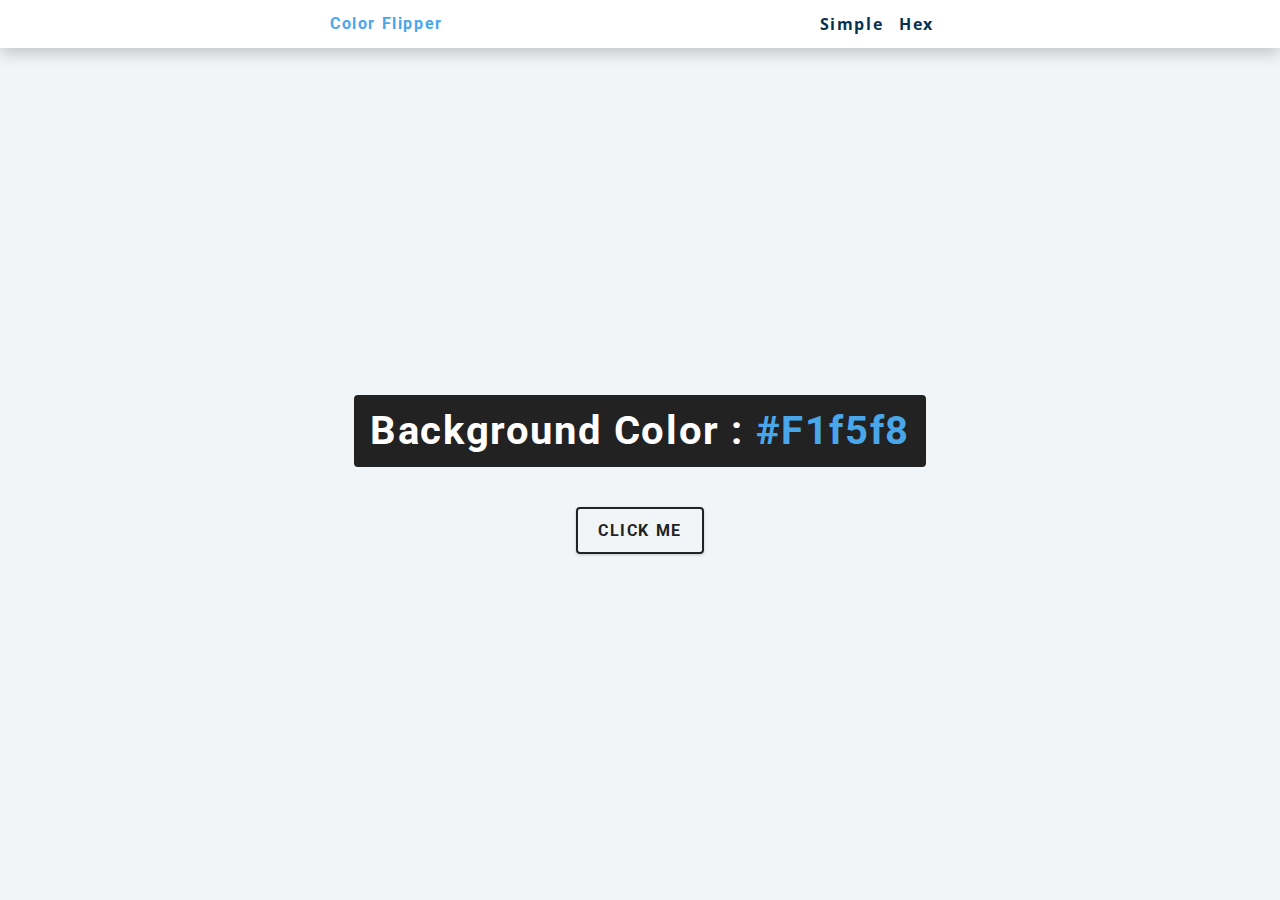
<file: Color_Filpper/index.html>
<!DOCTYPE html>
<html lang="en">

<head>
    <meta charset="UTF-8" />
    <meta name="viewport" content="width=device-width, initial-scale=1.0" />
    <title>Color Flipper || Simple</title>

    <!-- styles -->
    <link rel="stylesheet" href="style.css" />
</head>

<body>
    <nav>
        <div class="nav-center">
            <h4>color flipper</h4>
            <ul class="nav-links">
                <li><a href="index.html">simple</a></li>
                <li><a href="hex.html">hex</a></li>
            </ul>
        </div>
    </nav>
    <main>
        <div class="container">
            <h2>background color : <span class="color">#f1f5f8</span></h2>
            <button class="btn btn-hero" id="btn">click me</button>
        </div>
    </main>
    <!-- javascript -->
    <script src="main.js"></script>
</body>

</html>
</file>
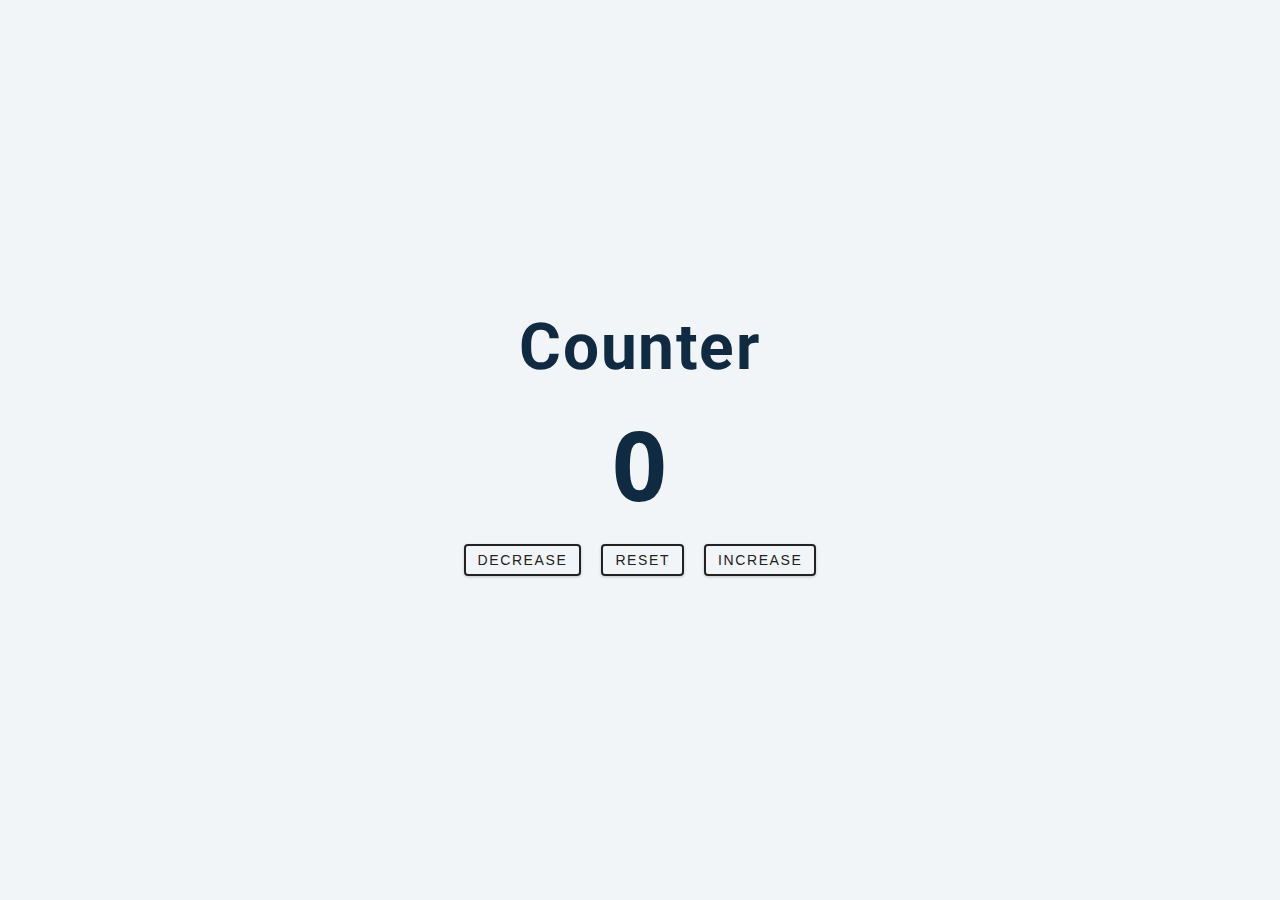
<file: Counter/index.html>
<!DOCTYPE html>
<html lang="en">

<head>
    <meta charset="UTF-8">
    <meta name="viewport" content="width=device-width, initial-scale=1.0">
    <title>Counter</title>
    <!-- Style -->
    <link rel="stylesheet" href="style.css">
</head>

<body>
    <main>
        <div class="container">
            <h1>
                Counter
            </h1>
            <span id="value">0</span>
            <div class="button-container">
                <button class="btn decrease">decrease</button>
                <button class="btn reset">reset</button>
                <button class="btn increase">increase</button>
            </div>
        </div>
    </main>
    <!-- Scripts -->
    <script src="main.js"></script>
</body>

</html>
</file>
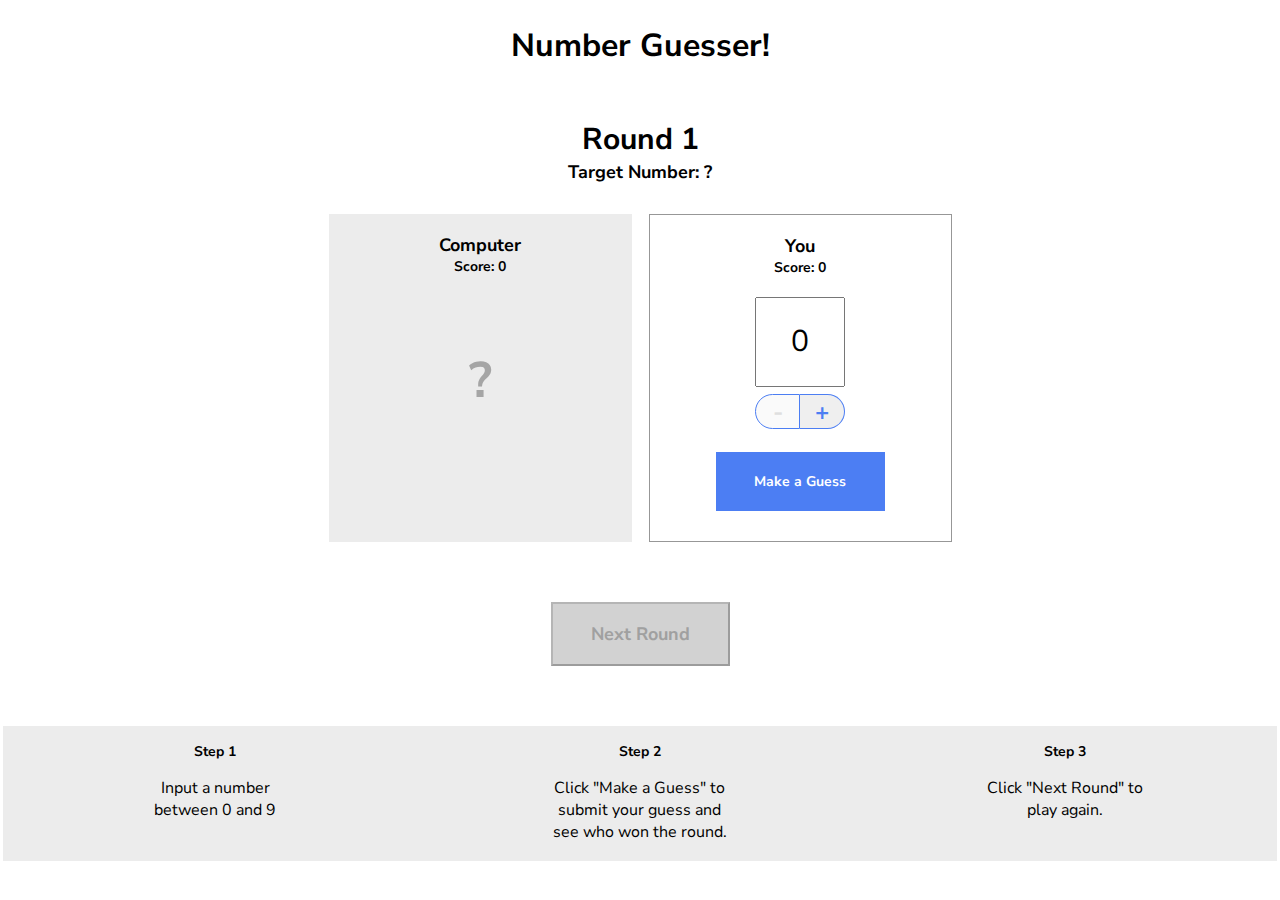
<file: Guess_number_gui/index.html>
<!doctype html>

<html>

<head>
    <title>Number Guesser</title>
    <link href="https://fonts.googleapis.com/css?family=Nunito+Sans:400,700" rel="stylesheet">
    <link rel="stylesheet" href="./style.css">
</head>

<body>
    <div class="game-container">
        <header>
            <h1>Number Guesser!</h1>
        </header>

        <div class="rounds">
            <p class="round-label">Round <span id="round-number">1</span></p>
            <p class="guess-label">Target Number: <span id="target-number">?</span></p>
        </div>

        <div class="guessing-area">
            <div class="guess computer-guess">
                <div class="guess-title">
                    <p class="guess-label">Computer</p>
                    <p class="score-label">Score: <span id="computer-score">0</span></p>
                </div>
                <p id="computer-guess">?</p>
                <p class="winning-text" id="computer-wins"></p>
            </div>
            <div class="guess human-guess">
                <div class="guess-title">
                    <p class="guess-label">You</p>
                    <p class="score-label">Score: <span id="human-score">0</span></p>
                </div>
                <input type="number" id="human-guess" min=0 max=9 value=0>
                <div class="number-controls">
                    <button class="number-control left" id="subtract" disabled>-</button>
                    <button class="number-control right" id="add">+</button>
                </div>
                <button class="button" id="guess">Make a Guess</button>
            </div>
        </div>

        <div class="next-round-container">
            <button class="button" id="next-round" disabled>Next Round</button>
        </div>

    </div>

    <div class="instructions">
        <div class="instruction">
            <h3>Step 1</h3>
            <p>Input a number between 0 and 9</p>
        </div>
        <div class="instruction">
            <h3>Step 2</h3>
            <p>Click "Make a Guess" to submit your guess and see who won the round.</p>
        </div>
        <div class="instruction">
            <h3>Step 3</h3>
            <p>Click "Next Round" to play again.</p>
        </div>
    </div>

    <script src="./script.js"></script>
    <script src="./game.js"></script>
</body>

</html>
</file>
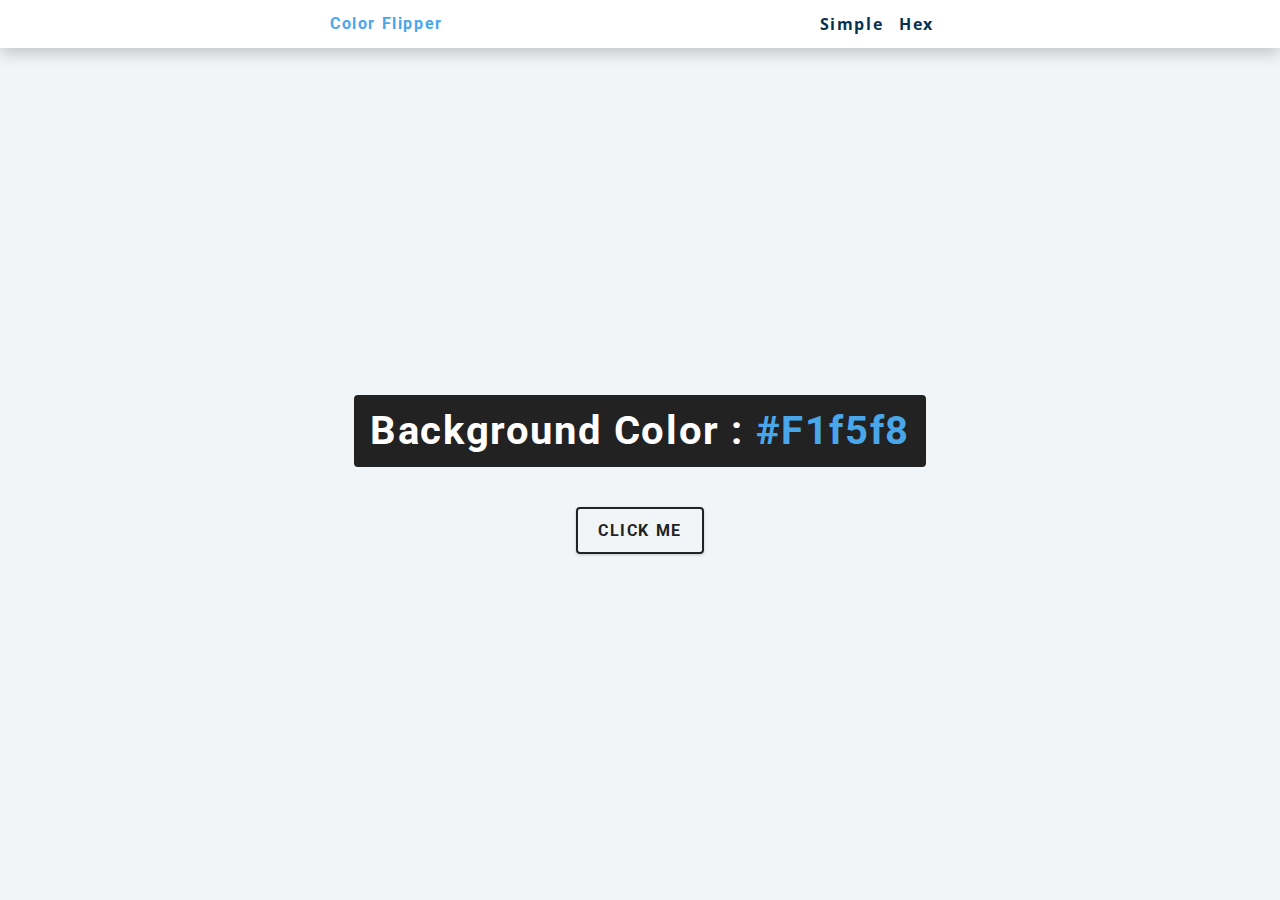
<file: Color_Filpper/hex.html>
<!DOCTYPE html>
<html lang="en">

<head>
    <meta charset="UTF-8" />
    <meta name="viewport" content="width=device-width, initial-scale=1.0" />
    <title>Color Flipper || Simple</title>

    <!-- styles -->
    <link rel="stylesheet" href="style.css" />
</head>

<body>
    <nav>
        <div class="nav-center">
            <h4>color flipper</h4>
            <ul class="nav-links">
                <li><a href="index.html">simple</a></li>
                <li><a href="hex.html">hex</a></li>
            </ul>
        </div>
    </nav>
    <main>
        <div class="container">
            <h2>background color : <span class="color">#f1f5f8</span></h2>
            <button class="btn btn-hero" id="btn">click me</button>
        </div>
    </main>
    <!-- javascript -->
    <script src="hex.js"></script>
</body>

</html>
</file>
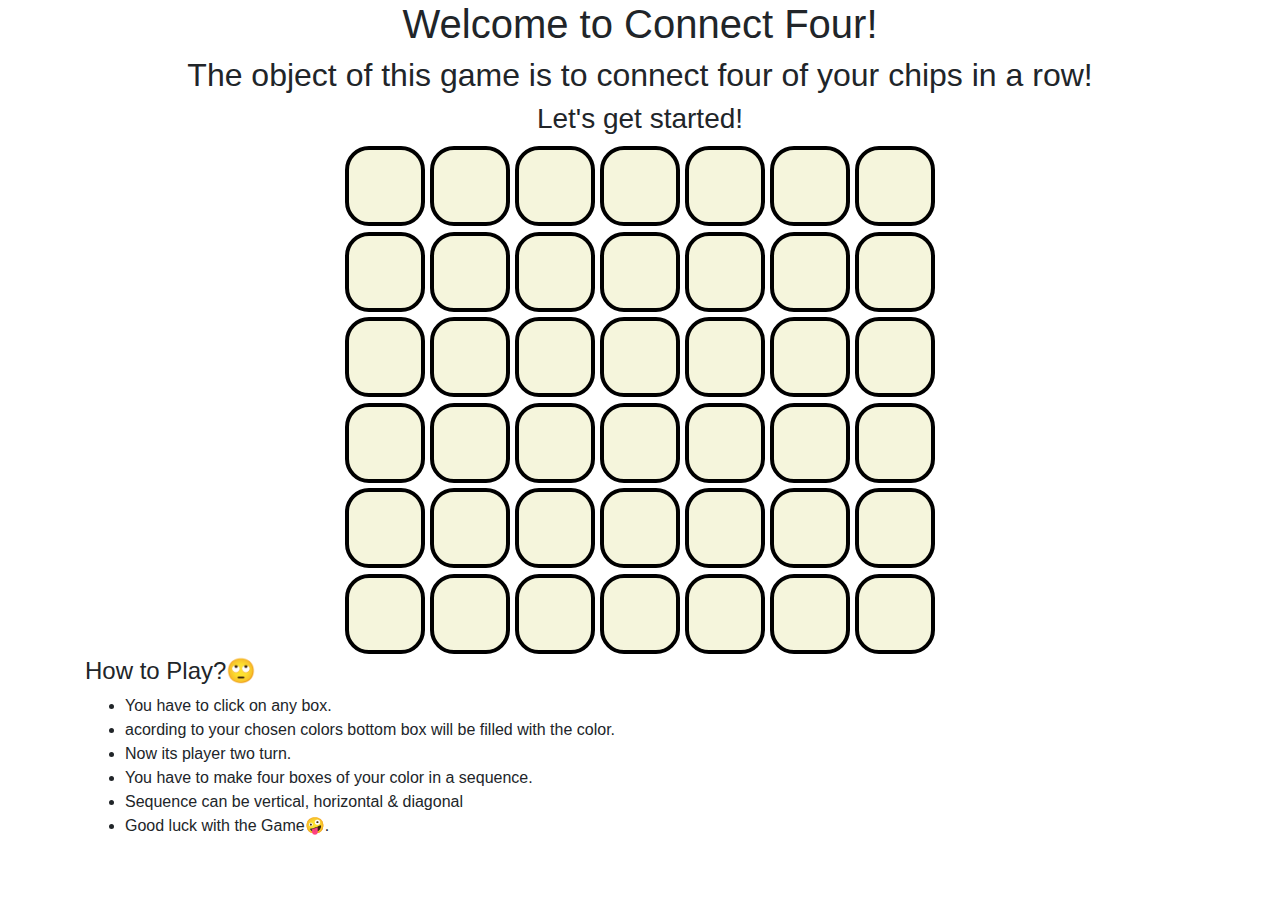
<file: Connect_four/html.html>
<!DOCTYPE html>
<html lang="en">
<head>
    <meta charset="UTF-8">
    <meta name="viewport" content="width=device-width, initial-scale=1.0">
    <meta http-equiv="X-UA-Compatible" content="ie=edge">


    <link rel="stylesheet" href="style.css">
    <link rel="stylesheet" href="https://stackpath.bootstrapcdn.com/bootstrap/4.4.1/css/bootstrap.min.css" integrity="sha384-Vkoo8x4CGsO3+Hhxv8T/Q5PaXtkKtu6ug5TOeNV6gBiFeWPGFN9MuhOf23Q9Ifjh" crossorigin="anonymous">
    

    <title>Document</title>
</head>
<body>
    <div class="container" align='center'>
        <h1>Welcome to Connect Four!</h1>
        <h2>The object of this game is to connect four of your chips in a row!</h2>
        <h3>Let's get started!</h3>
          <table class="board">
          <tr>
            <td><button type="button"></button></td>
            <td><button type="button"></button></td>
            <td><button type="button"></button></td>
            <td><button type="button"></button></td>
            <td><button type="button"></button></td>
            <td><button type="button"></button></td>
            <td><button type="button"></button></td>
          </tr>
          <tr>
            <td><button type="button"></button></td>
            <td><button type="button"></button></td>
            <td><button type="button"></button></td>
            <td><button type="button"></button></td>
            <td><button type="button"></button></td>
            <td><button type="button"></button></td>
            <td><button type="button"></button></td>
          </tr>
          <tr>
            <td><button type="button"></button></td>
            <td><button type="button"></button></td>
            <td><button type="button"></button></td>
            <td><button type="button"></button></td>
            <td><button type="button"></button></td>
            <td><button type="button"></button></td>
            <td><button type="button"></button></td>
          </tr>
          <tr>
            <td><button type="button"></button></td>
            <td><button type="button"></button></td>
            <td><button type="button"></button></td>
            <td><button type="button"></button></td>
            <td><button type="button"></button></td>
            <td><button type="button"></button></td>
            <td><button type="button"></button></td>
          </tr>
          <tr>
            <td><button type="button"></button></td>
            <td><button type="button"></button></td>
            <td><button type="button"></button></td>
            <td><button type="button"></button></td>
            <td><button type="button"></button></td>
            <td><button type="button"></button></td>
            <td><button type="button"></button></td>
          </tr>
          <tr>
            <td><button type="button"></button></td>
            <td><button type="button"></button></td>
            <td><button type="button"></button></td>
            <td><button type="button"></button></td>
            <td><button type="button"></button></td>
            <td><button type="button"></button></td>
            <td><button type="button"></button></td>
          </tr>
      </table>
    </div>
    <div class="container">
      <h4>How to Play?🙄</h4>
      <ul>
          <li>You have to click on any box.</li>
          <li>acording to your chosen colors bottom box will be filled with the color.</li>
          <li>Now its player two turn.</li>
          <li>You have to make four boxes of your color in a sequence.</li>
          <li>Sequence can be vertical, horizontal & diagonal</li>
          <li>Good luck with the Game🤪.</li>
      </ul>
    </div>
      
  
      <script
      src="https://code.jquery.com/jquery-3.1.1.min.js"
      integrity="sha256-hVVnYaiADRTO2PzUGmuLJr8BLUSjGIZsDYGmIJLv2b8="
      crossorigin="anonymous">
      </script>
      <script src='script.js'>
  
      </script>
    
</body>
</html>
</file>
<file: Color_Filpper/style.css>
/*
=============== 
Fonts
===============
*/
@import url("https://fonts.googleapis.com/css?family=Open+Sans|Roboto:400,700&display=swap");

/*
=============== 
Variables
===============
*/

:root {
  /* dark shades of primary color*/
  --clr-primary-1: hsl(205, 86%, 17%);
  --clr-primary-2: hsl(205, 77%, 27%);
  --clr-primary-3: hsl(205, 72%, 37%);
  --clr-primary-4: hsl(205, 63%, 48%);
  /* primary/main color */
  --clr-primary-5: hsl(205, 78%, 60%);
  /* lighter shades of primary color */
  --clr-primary-6: hsl(205, 89%, 70%);
  --clr-primary-7: hsl(205, 90%, 76%);
  --clr-primary-8: hsl(205, 86%, 81%);
  --clr-primary-9: hsl(205, 90%, 88%);
  --clr-primary-10: hsl(205, 100%, 96%);
  /* darkest grey - used for headings */
  --clr-grey-1: hsl(209, 61%, 16%);
  --clr-grey-2: hsl(211, 39%, 23%);
  --clr-grey-3: hsl(209, 34%, 30%);
  --clr-grey-4: hsl(209, 28%, 39%);
  /* grey used for paragraphs */
  --clr-grey-5: hsl(210, 22%, 49%);
  --clr-grey-6: hsl(209, 23%, 60%);
  --clr-grey-7: hsl(211, 27%, 70%);
  --clr-grey-8: hsl(210, 31%, 80%);
  --clr-grey-9: hsl(212, 33%, 89%);
  --clr-grey-10: hsl(210, 36%, 96%);
  --clr-white: #fff;
  --clr-red-dark: hsl(360, 67%, 44%);
  --clr-red-light: hsl(360, 71%, 66%);
  --clr-green-dark: hsl(125, 67%, 44%);
  --clr-green-light: hsl(125, 71%, 66%);
  --clr-black: #222;
  --ff-primary: "Roboto", sans-serif;
  --ff-secondary: "Open Sans", sans-serif;
  --transition: all 0.3s linear;
  --spacing: 0.1rem;
  --radius: 0.25rem;
  --light-shadow: 0 5px 15px rgba(0, 0, 0, 0.1);
  --dark-shadow: 0 5px 15px rgba(0, 0, 0, 0.2);
  --max-width: 1170px;
  --fixed-width: 620px;
}
/*
=============== 
Global Styles
===============
*/

*,
::after,
::before {
  margin: 0;
  padding: 0;
  box-sizing: border-box;
}
body {
  font-family: var(--ff-secondary);
  background: var(--clr-grey-10);
  color: var(--clr-grey-1);
  line-height: 1.5;
  font-size: 0.875rem;
}
ul {
  list-style-type: none;
}
a {
  text-decoration: none;
}
h1,
h2,
h3,
h4 {
  letter-spacing: var(--spacing);
  text-transform: capitalize;
  line-height: 1.25;
  margin-bottom: 0.75rem;
  font-family: var(--ff-primary);
}
h1 {
  font-size: 3rem;
}
h2 {
  font-size: 2rem;
}
h3 {
  font-size: 1.25rem;
}
h4 {
  font-size: 0.875rem;
}
p {
  margin-bottom: 1.25rem;
  color: var(--clr-grey-5);
}
@media screen and (min-width: 800px) {
  h1 {
    font-size: 4rem;
  }
  h2 {
    font-size: 2.5rem;
  }
  h3 {
    font-size: 1.75rem;
  }
  h4 {
    font-size: 1rem;
  }
  body {
    font-size: 1rem;
  }
  h1,
  h2,
  h3,
  h4 {
    line-height: 1;
  }
}
/*  global classes */

/* section */
.section {
  padding: 5rem 0;
}

.section-center {
  width: 90vw;
  margin: 0 auto;
  max-width: 1170px;
}
@media screen and (min-width: 992px) {
  .section-center {
    width: 95vw;
  }
}
main {
  min-height: 100vh;
  display: grid;
  place-items: center;
}

/*
=============== 
Nav
===============
*/
nav {
  background: var(--clr-white);
  height: 3rem;
  display: grid;
  align-items: center;
  box-shadow: var(--dark-shadow);
}
.nav-center {
  width: 90vw;
  max-width: var(--fixed-width);
  margin: 0 auto;
  display: flex;
  align-items: center;
  justify-content: space-between;
}
.nav-center h4 {
  margin-bottom: 0;
  color: var(--clr-primary-5);
}
.nav-links {
  display: flex;
}
nav a {
  text-transform: capitalize;
  font-weight: 700;
  font-size: 1rem;
  color: var(--clr-primary-1);
  letter-spacing: var(--spacing);
  margin-right: 1rem;
}
nav a:hover {
  color: var(--clr-primary-5);
}
/*
=============== 
Container
===============
*/
main {
  min-height: calc(100vh - 3rem);
  display: grid;
  place-items: center;
}
.container {
  text-align: center;
}
.container h2 {
  background: var(--clr-black);
  color: var(--clr-white);
  padding: 1rem;
  border-radius: var(--radius);
  margin-bottom: 2.5rem;
}
.color {
  color: var(--clr-primary-5);
}
.btn-hero {
  font-family: var(--ff-primary);
  text-transform: uppercase;
  background: transparent;
  color: var(--clr-black);
  letter-spacing: var(--spacing);
  display: inline-block;
  font-weight: 700;
  transition: var(--transition);
  border: 2px solid var(--clr-black);
  cursor: pointer;
  box-shadow: 0 1px 3px rgba(0, 0, 0, 0.2);
  border-radius: var(--radius);
  font-size: 1rem;
  padding: 0.75rem 1.25rem;
}
.btn-hero:hover {
  color: var(--clr-white);
  background: var(--clr-black);
}
</file>
<file: Counter/style.css>
/*
=============== 
Fonts
===============
*/
@import url("https://fonts.googleapis.com/css?family=Open+Sans|Roboto:400,700&display=swap");

/*
=============== 
Variables
===============
*/

:root {
  /* dark shades of primary color*/
  --clr-primary-1: hsl(205, 86%, 17%);
  --clr-primary-2: hsl(205, 77%, 27%);
  --clr-primary-3: hsl(205, 72%, 37%);
  --clr-primary-4: hsl(205, 63%, 48%);
  /* primary/main color */
  --clr-primary-5: hsl(205, 78%, 60%);
  /* lighter shades of primary color */
  --clr-primary-6: hsl(205, 89%, 70%);
  --clr-primary-7: hsl(205, 90%, 76%);
  --clr-primary-8: hsl(205, 86%, 81%);
  --clr-primary-9: hsl(205, 90%, 88%);
  --clr-primary-10: hsl(205, 100%, 96%);
  /* darkest grey - used for headings */
  --clr-grey-1: hsl(209, 61%, 16%);
  --clr-grey-2: hsl(211, 39%, 23%);
  --clr-grey-3: hsl(209, 34%, 30%);
  --clr-grey-4: hsl(209, 28%, 39%);
  /* grey used for paragraphs */
  --clr-grey-5: hsl(210, 22%, 49%);
  --clr-grey-6: hsl(209, 23%, 60%);
  --clr-grey-7: hsl(211, 27%, 70%);
  --clr-grey-8: hsl(210, 31%, 80%);
  --clr-grey-9: hsl(212, 33%, 89%);
  --clr-grey-10: hsl(210, 36%, 96%);
  --clr-white: #fff;
  --clr-red-dark: hsl(360, 67%, 44%);
  --clr-red-light: hsl(360, 71%, 66%);
  --clr-green-dark: hsl(125, 67%, 44%);
  --clr-green-light: hsl(125, 71%, 66%);
  --clr-black: #222;
  --ff-primary: "Roboto", sans-serif;
  --ff-secondary: "Open Sans", sans-serif;
  --transition: all 0.3s linear;
  --spacing: 0.1rem;
  --radius: 0.25rem;
  --light-shadow: 0 5px 15px rgba(0, 0, 0, 0.1);
  --dark-shadow: 0 5px 15px rgba(0, 0, 0, 0.2);
  --max-width: 1170px;
  --fixed-width: 620px;
}
/*
=============== 
Global Styles
===============
*/

*,
::after,
::before {
  margin: 0;
  padding: 0;
  box-sizing: border-box;
}
body {
  font-family: var(--ff-secondary);
  background: var(--clr-grey-10);
  color: var(--clr-grey-1);
  line-height: 1.5;
  font-size: 0.875rem;
}
ul {
  list-style-type: none;
}
a {
  text-decoration: none;
}
h1,
h2,
h3,
h4 {
  letter-spacing: var(--spacing);
  text-transform: capitalize;
  line-height: 1.25;
  margin-bottom: 0.75rem;
  font-family: var(--ff-primary);
}
h1 {
  font-size: 3rem;
}
h2 {
  font-size: 2rem;
}
h3 {
  font-size: 1.25rem;
}
h4 {
  font-size: 0.875rem;
}
p {
  margin-bottom: 1.25rem;
  color: var(--clr-grey-5);
}
@media screen and (min-width: 800px) {
  h1 {
    font-size: 4rem;
  }
  h2 {
    font-size: 2.5rem;
  }
  h3 {
    font-size: 1.75rem;
  }
  h4 {
    font-size: 1rem;
  }
  body {
    font-size: 1rem;
  }
  h1,
  h2,
  h3,
  h4 {
    line-height: 1;
  }
}
/*  global classes */

/* section */
.section {
  padding: 5rem 0;
}

.section-center {
  width: 90vw;
  margin: 0 auto;
  max-width: 1170px;
}
@media screen and (min-width: 992px) {
  .section-center {
    width: 95vw;
  }
}
main {
  min-height: 100vh;
  display: grid;
  place-items: center;
}

/*
=============== 
Counter
===============
*/

main {
  min-height: 100vh;
  display: grid;
  place-items: center;
}
.container {
  text-align: center;
}
#value {
  font-size: 6rem;
  font-weight: bold;
}
.btn {
  text-transform: uppercase;
  background: transparent;
  color: var(--clr-black);
  padding: 0.375rem 0.75rem;
  letter-spacing: var(--spacing);
  display: inline-block;
  transition: var(--transition);
  font-size: 0.875rem;
  border: 2px solid var(--clr-black);
  cursor: pointer;
  box-shadow: 0 1px 3px rgba(0, 0, 0, 0.2);
  border-radius: var(--radius);
  margin: 0.5rem;
}
.btn:hover {
  color: var(--clr-white);
  background: var(--clr-black);
}
</file>
<file: Guess_number_gui/style.css>
* {
    font-family: 'Nunito Sans';
    box-sizing: border-box;
  }
  
  body {
    margin: 0 auto;
    padding: 3px;
    background-color: #fff;
  }
  
  .game-container {
    max-width: 640px;
    margin: 0 auto;
    text-align: center;
  }
  
  header {
    display: flex;
    justify-content: center
  }
  
  .rounds {
    display: flex;
    flex-direction: column;
    align-items: center;
    margin-bottom: 30px;
  }
  
  .round-label {
    font-size: 30px;
    font-weight: 700;
    margin-bottom: 0px;
  }
  
  .guess {
    min-width: 303px;
    height: 328px;
    display: flex;
    flex-direction: column;
    align-items: center;
    padding: 19px;
  }
  
  .guessing-area {
    display: flex;
    justify-content: space-around;
    align-items: flex-start;
    margin-bottom: 60px;
  }
  
  .guess-title {
    display: flex;
    flex-direction: column;
    align-items: center;
    justify-content: flex-start;
    margin-bottom: 20px;
  }
  
  .guess-label {
    font-size: 18px;
    font-weight: 700;
    margin: 0;
  }
  
  .score-label {
    font-size: 14px;
    font-weight: 700;
    margin: 0;
  }
  
  .target-guess {
    display: flex;
    flex-direction: column;
    align-items: center;
    justify-content: flex-start;
  }
  
  .computer-guess {
    background-color: #ececec;
  }
  
  #computer-guess {
    font-size: 50px;
    font-weight: 700;
    color: #a5a5a5;
  }
  
  .human-guess {
    border: 1px solid #979797;
  }
  
  .guess input {
    height: 90px;
    width: 90px;
    font-size: 30px;
    text-align: center;
    margin: 0 auto;
    margin-bottom: 7px;
  }
  
  .number-controls {
    font-size: 0;
    margin-bottom: 23px;
  }
  
  .number-control {
    border: solid 1px #4c7ef3;
    display: inline-block;
    width: 45px;
    height: 35px;
    font-size: 24px;
    font-weight: 700;
    color: #4c7ef3;
    cursor: pointer;
  }
  
  .number-controls button[disabled] {
    color: #dfdfdf;
    cursor: default;
  }
  
  .left {
    border-top-left-radius: 22.5px;
    border-bottom-left-radius: 22.5px;
  }
  
  .right {
    border-top-right-radius: 22.5px;
    border-bottom-right-radius: 22.5px;
    border-left-width: 0px;
  }
  
  .controls {
    display: flex;
    justify-content: space-around;
  }
  
  .button {
    background-color: #4c7ef3;
    color: #fff;
    cursor: pointer;
  }
  
  #guess {
    padding: 20px;
    width: 169px;
    height: 59px;
    border: none;
    font-weight: 700;
    font-size: 14px;
  }
  
  input[type=number]::-webkit-inner-spin-button {
    -webkit-appearance: none;
  }
  
  #next-round {
    width: 179px;
    height: 64px;
    font-size: 18px;
    font-weight: bold;
    margin-left: auto;
    margin-right: auto;
    margin-bottom: 60px;
  }
    
  .button[disabled] {
    background-color: #d2d2d2;
    color: #a0a0a0;
    cursor: default;
  }
  
  .instructions {
    background-color: #ececec;
    width: 100%;
    display: flex;
    justify-content: space-around;
  }
  
  .instruction {
    width: 180px;
    padding: 2px;
    text-align: center;
  }
  
  .instructions h3 {
    font-size: 14px;
  }
  
  
  .winning-text, .winning-text[disabled] {
    color: red;
    font-weight: 700;
  }
</file>
<file: Connect_four/style.css>
.board button{
    width: 80px;
    height: 80px;
    margin: 1.5px;
    border-radius: 30%;
    border: 4px solid black;
    background-color: rgb(245,245,220);
}
</file>
